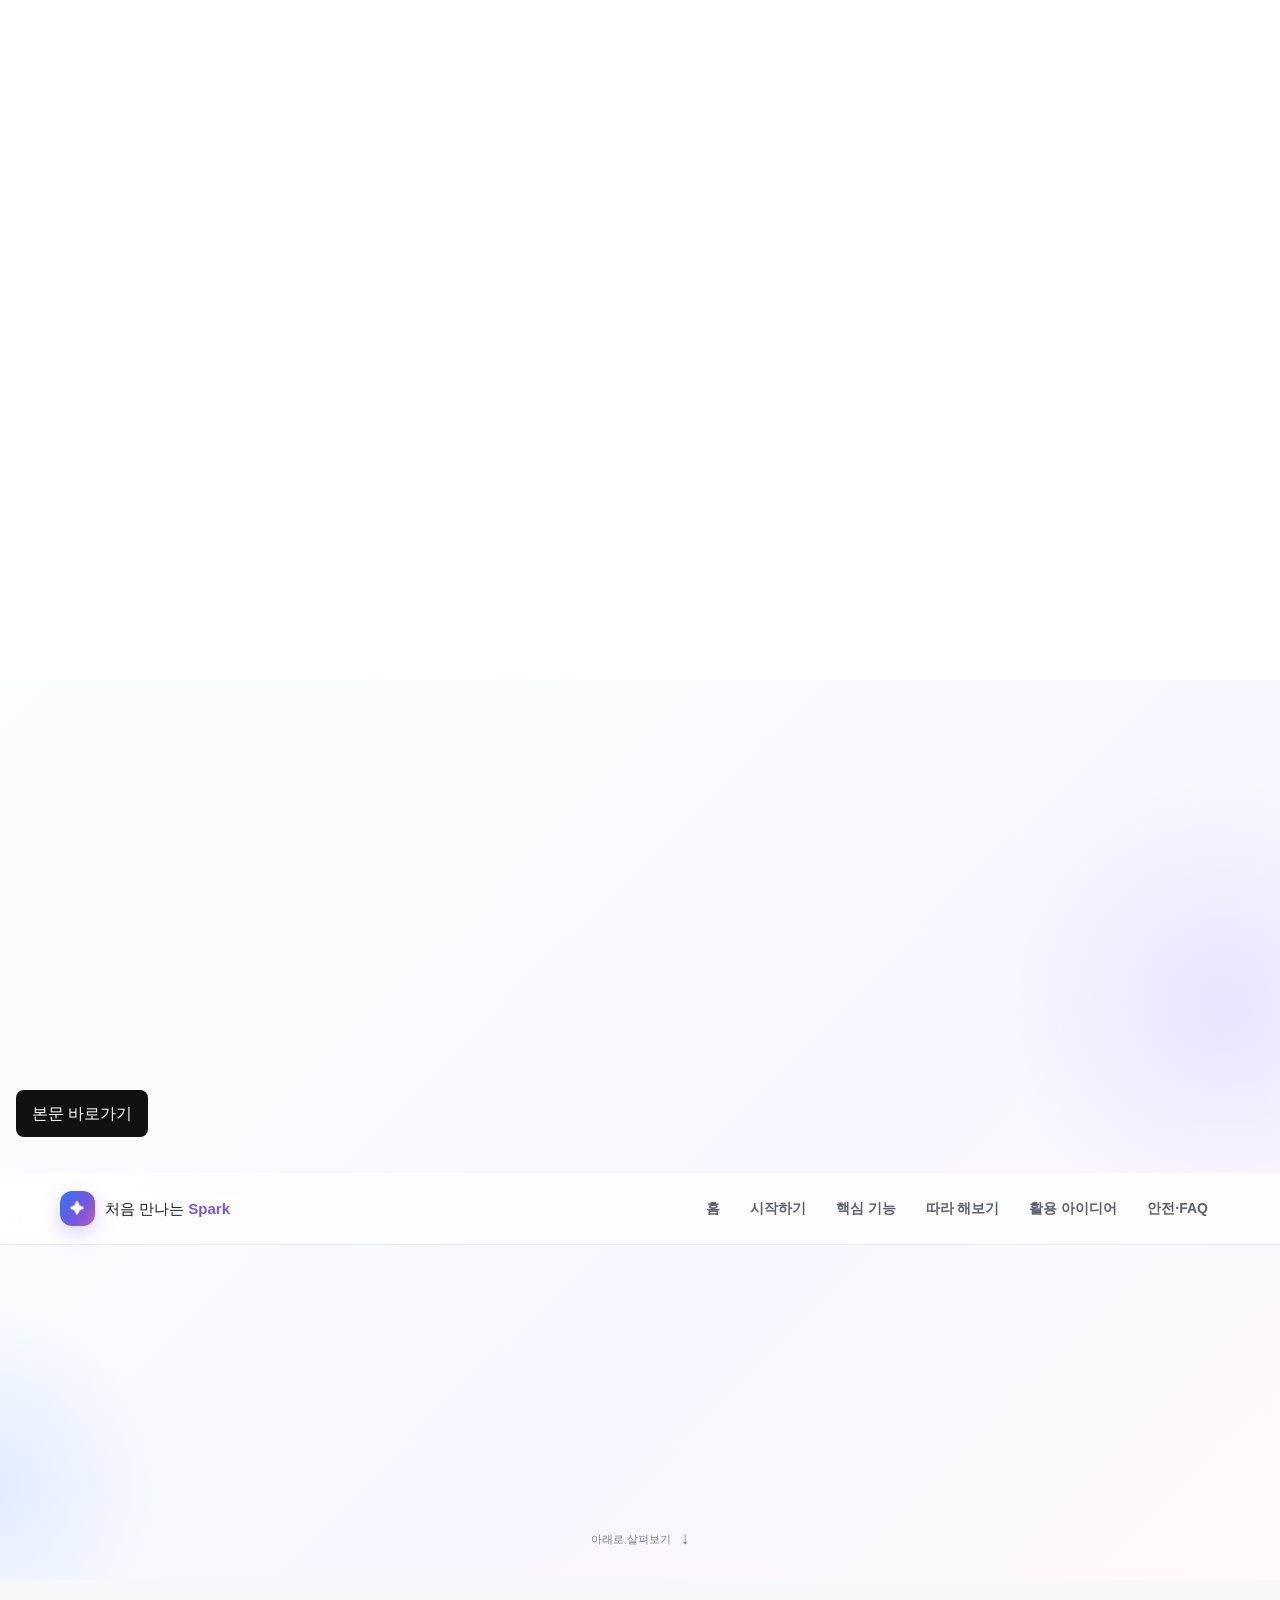
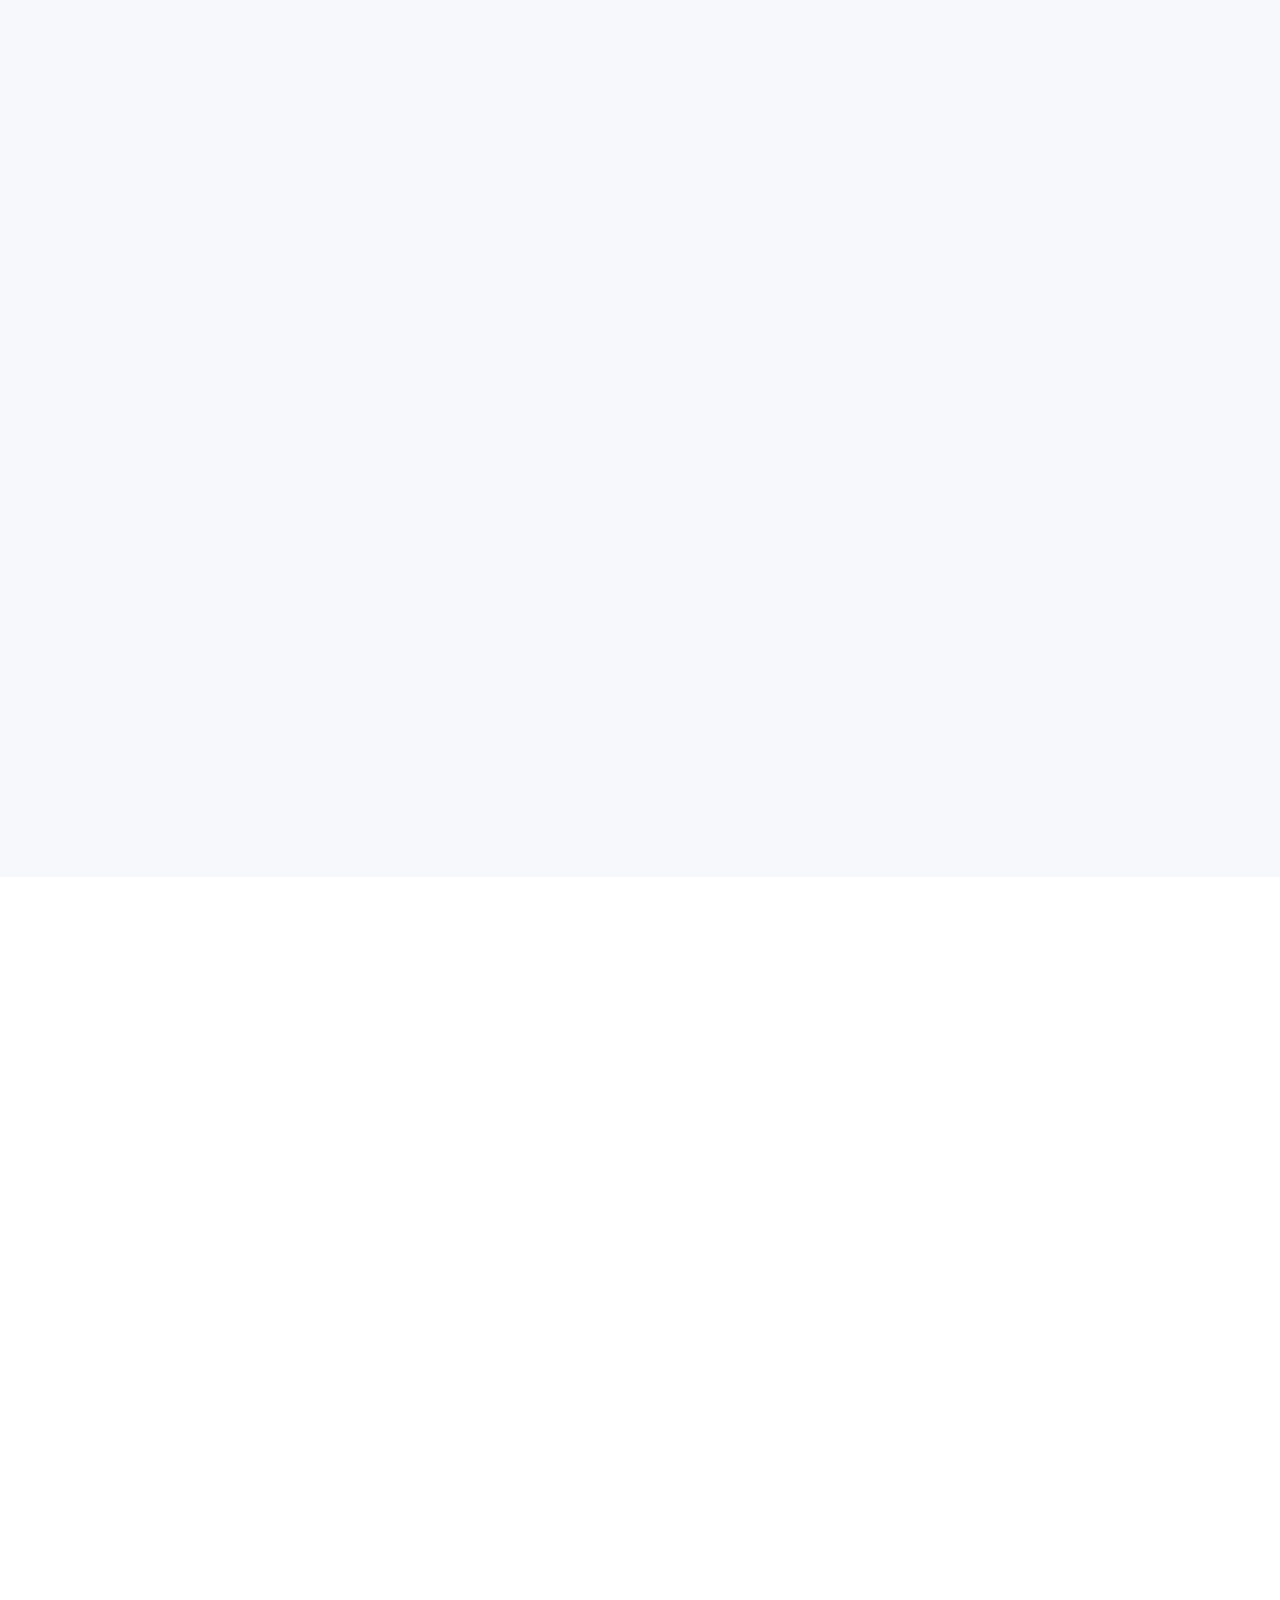
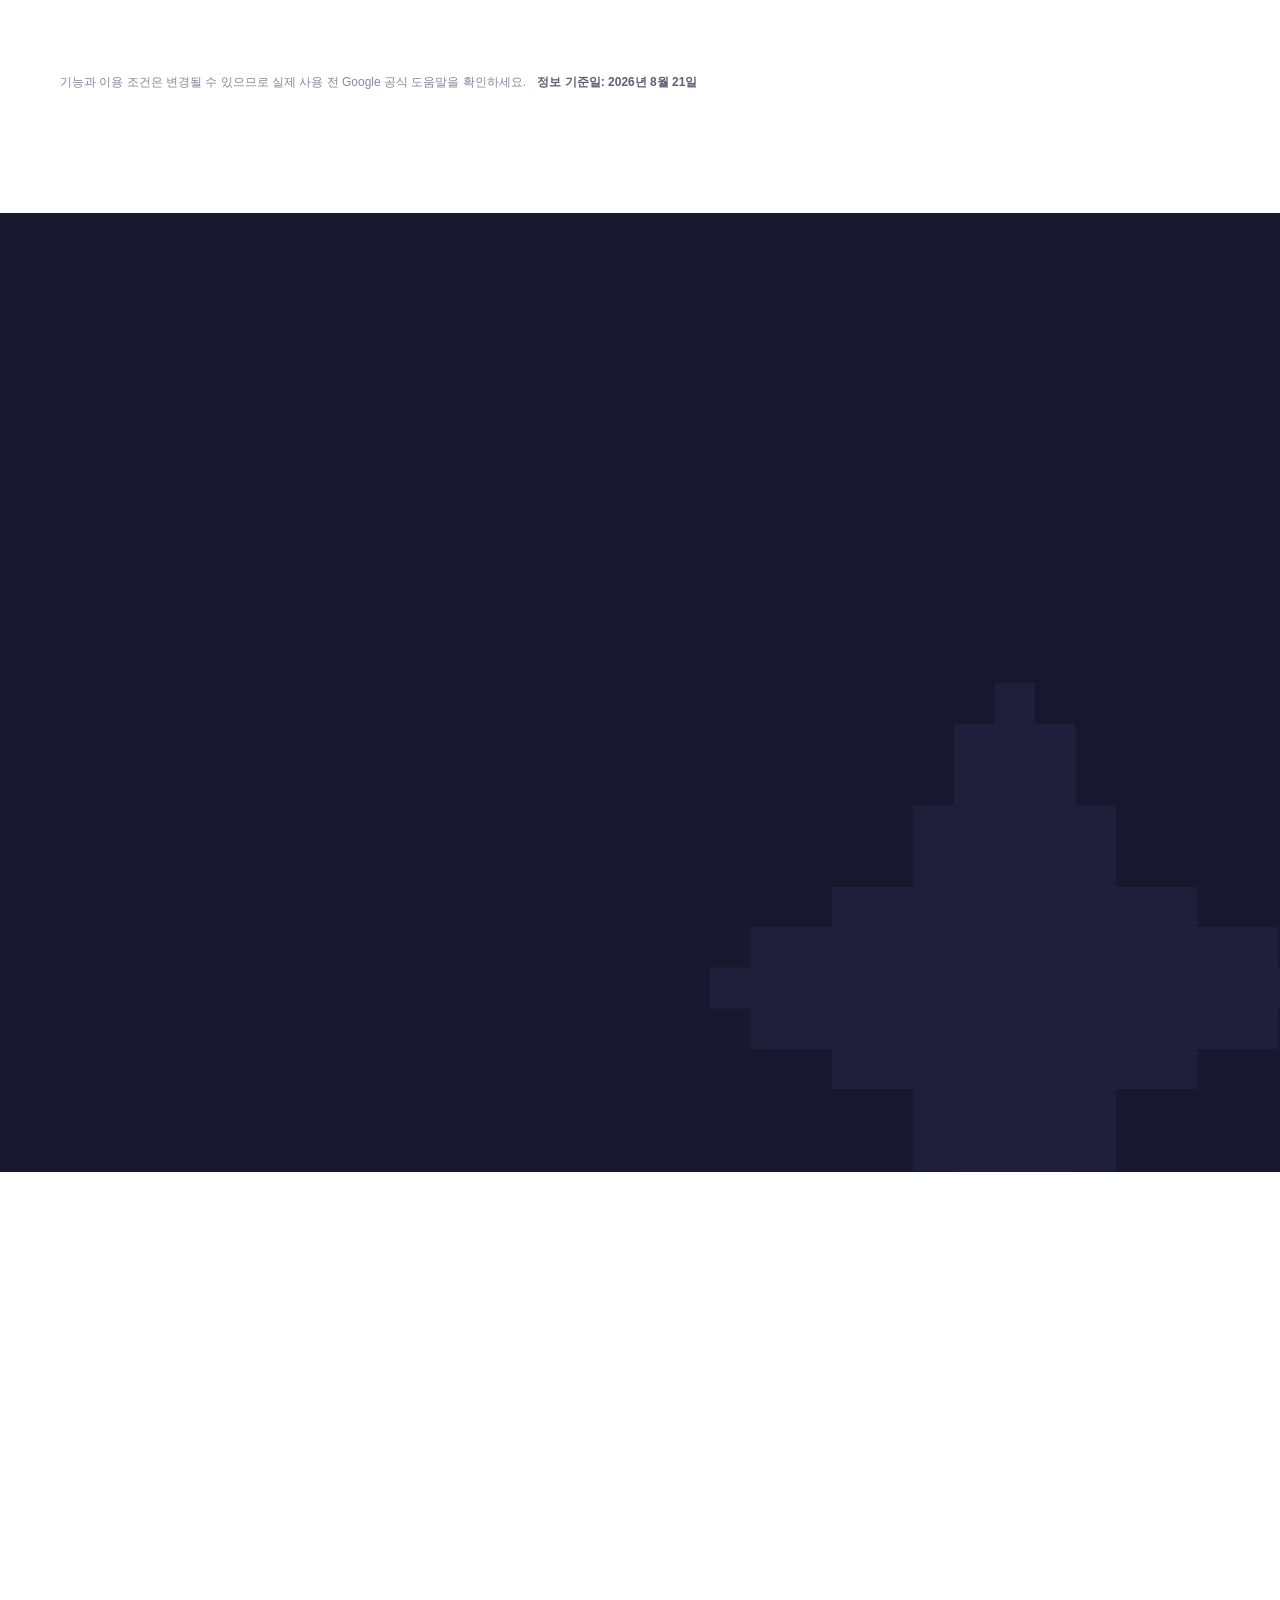
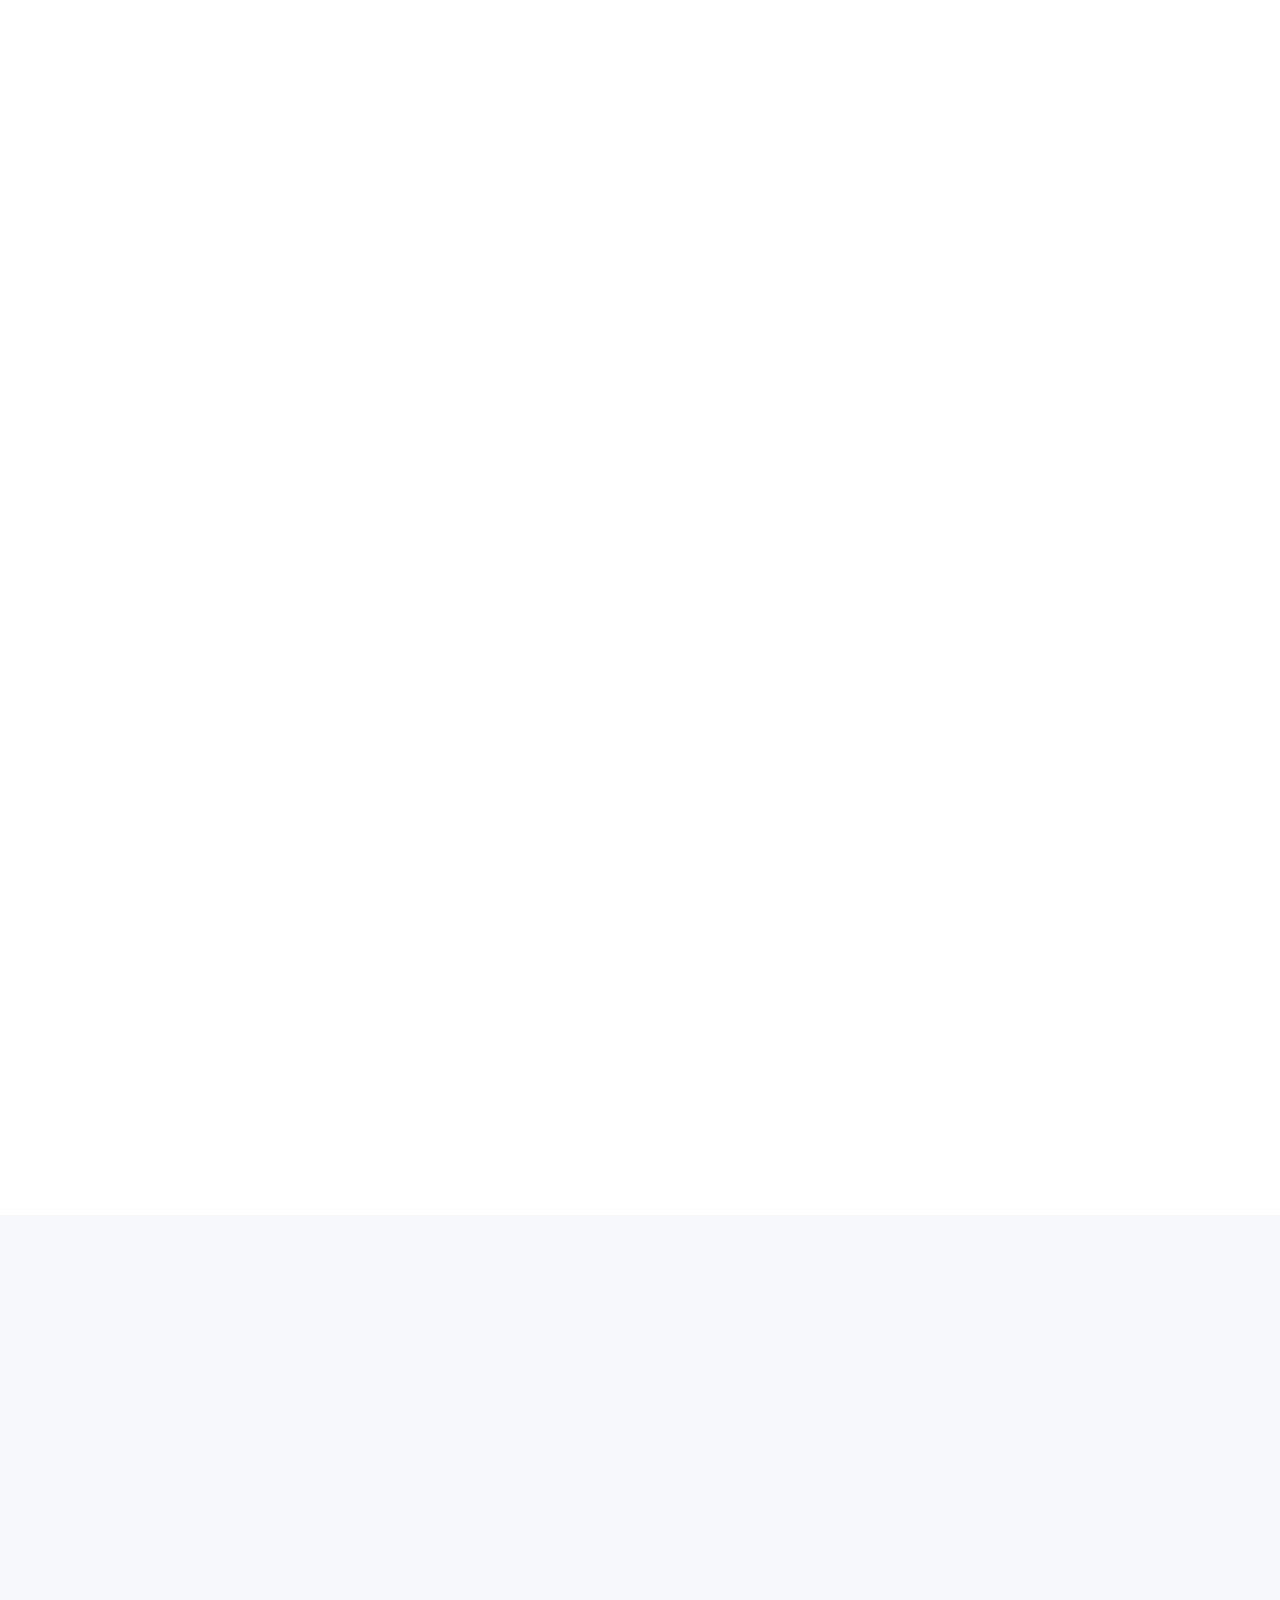
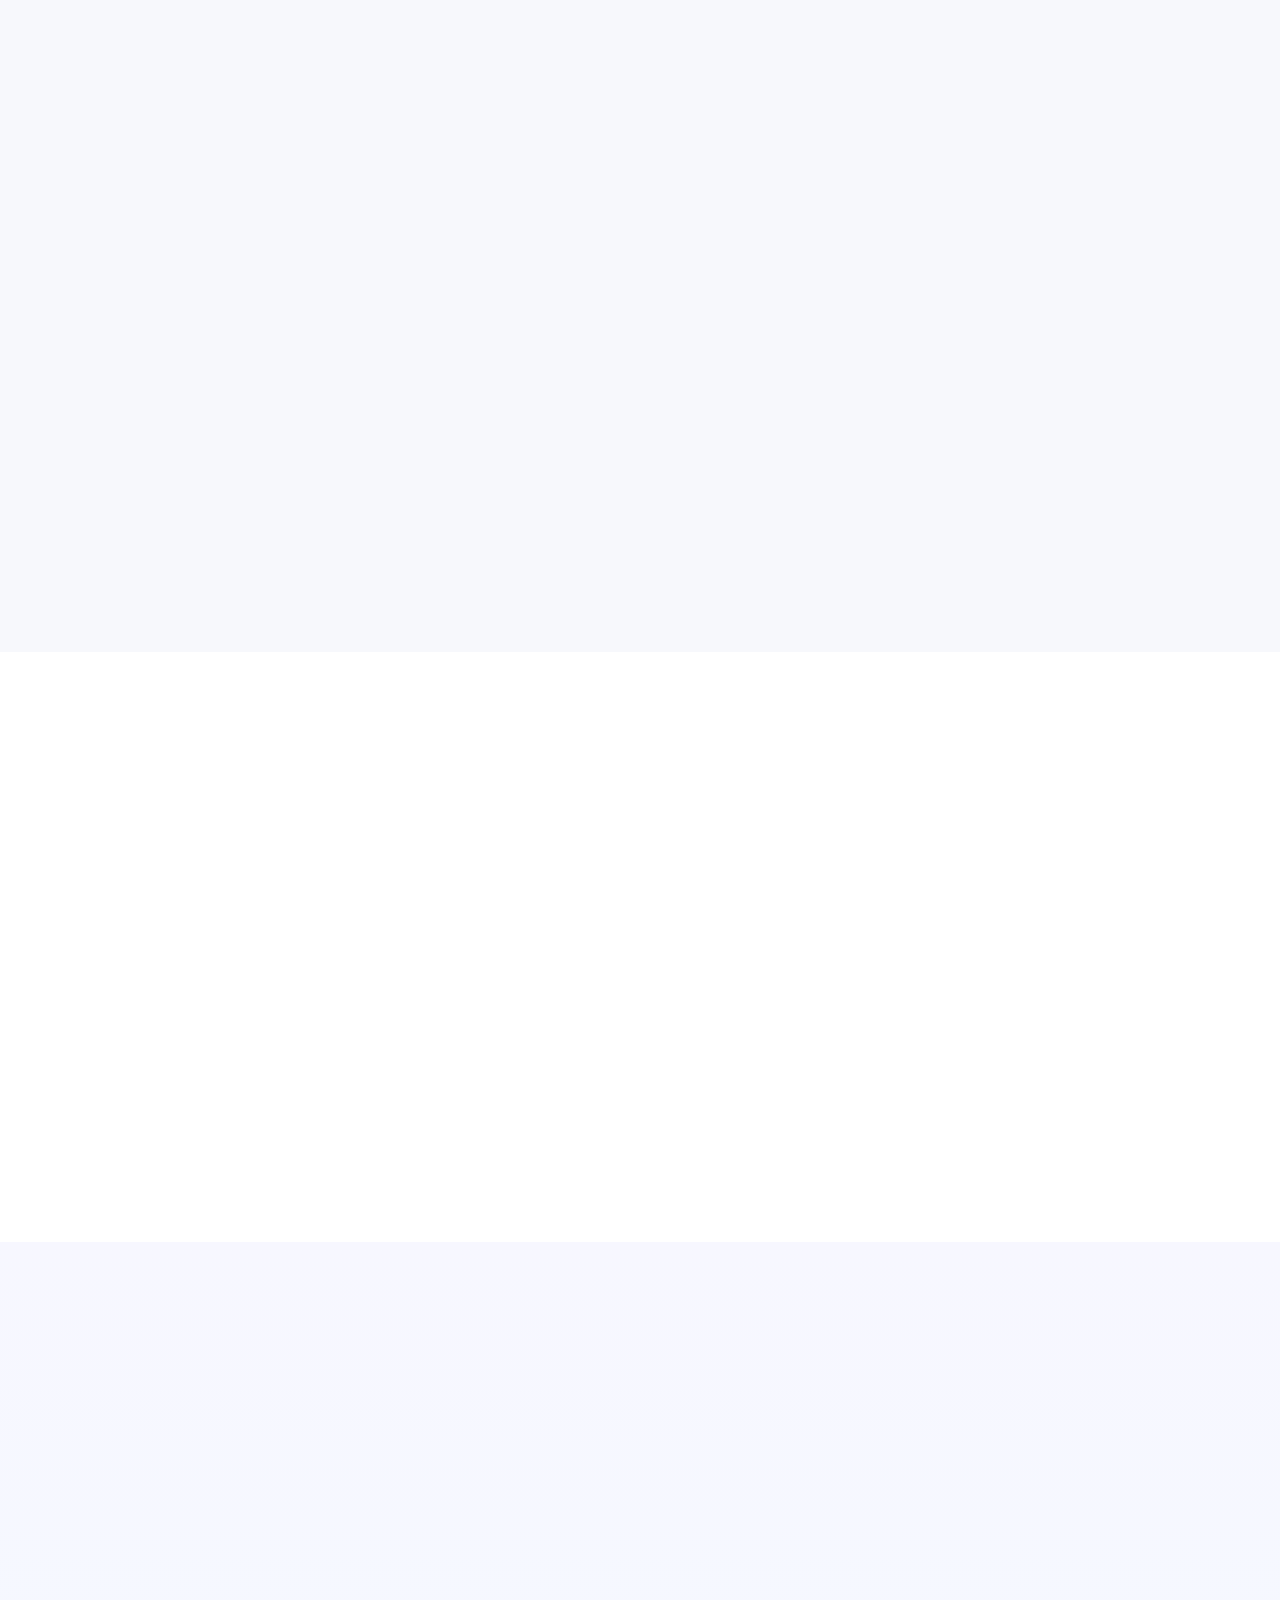
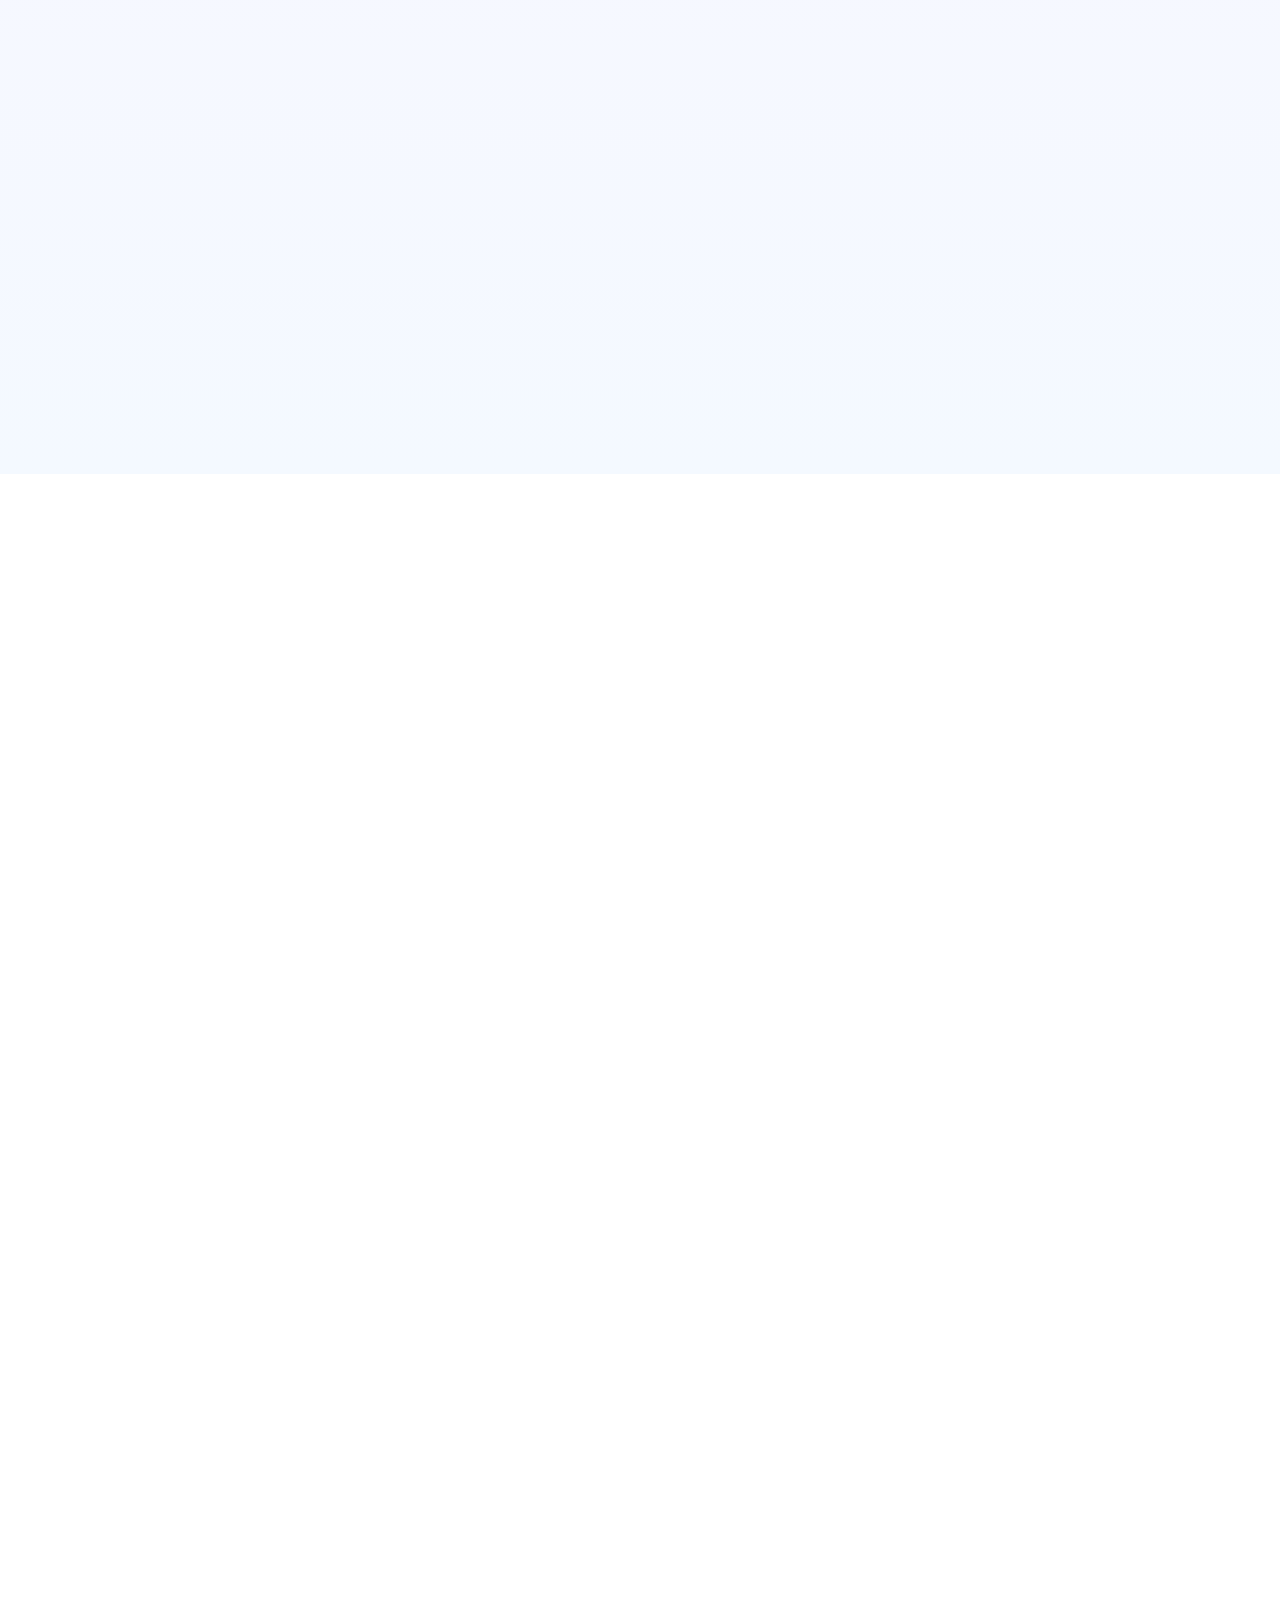
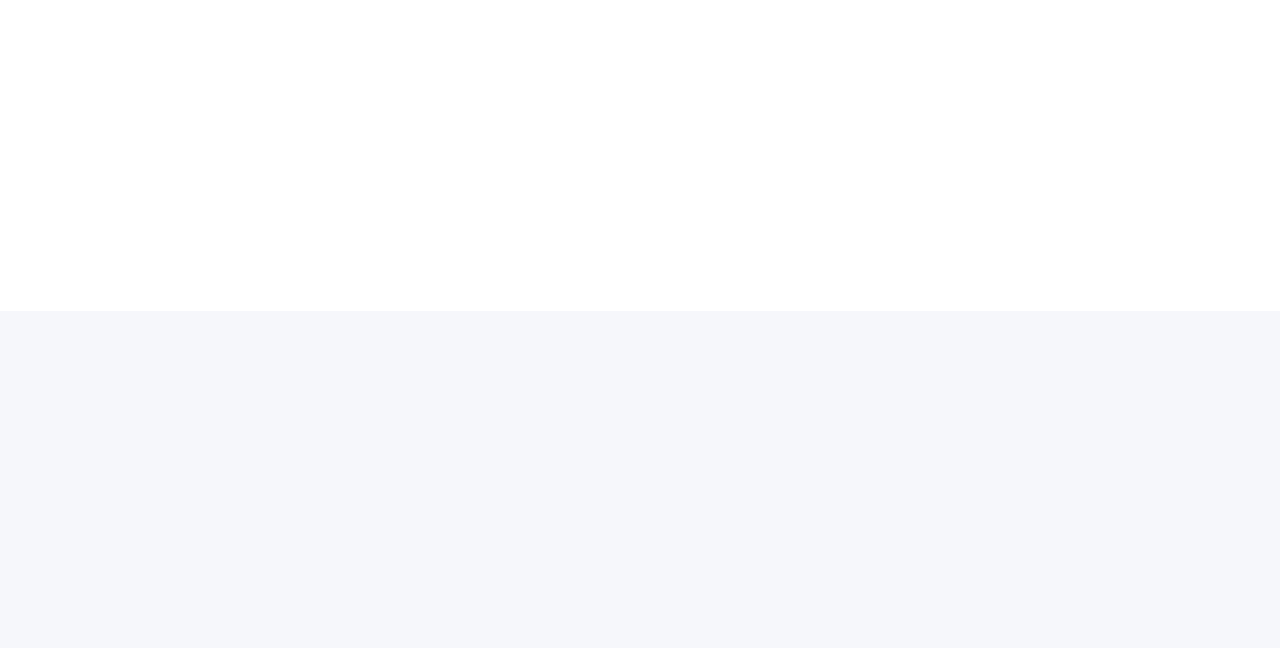
<file: index.html>
<!doctype html>
<html lang="ko">
<head>
  <meta charset="utf-8">
  <meta name="viewport" content="width=device-width,initial-scale=1">
  <title>처음 만나는 Gemini Spark</title>
  <style>body{font-family:Arial,"Malgun Gothic",sans-serif;margin:0;padding:32px;color:#222}#status{max-width:760px;margin:12vh auto;text-align:center;line-height:1.7}.spin{width:28px;height:28px;margin:0 auto 18px;border:3px solid #ddd;border-top-color:#6b5bd2;border-radius:50%;animation:s 1s linear infinite}@keyframes s{to{transform:rotate(360deg)}}</style>
</head>
<body>
  <div id="status"><div class="spin"></div>페이지를 불러오는 중입니다…</div>
  <script>
  (async()=>{
    const files=['00','01','02','03','04','05'];
    const parts=await Promise.all(files.map(async n=>{
      const r=await fetch(`data/chunk_${n}.txt?v=2`,{cache:'no-store'});
      if(!r.ok) throw new Error(`데이터 조각 ${n} 로드 실패 (${r.status})`);
      return (await r.text()).trim();
    }));
    const b64=parts.join('');
    if(!/^[A-Za-z0-9+/]+={0,2}$/.test(b64) || b64.length%4!==0) throw new Error('배포 데이터가 손상되었습니다.');
    const bytes=Uint8Array.from(atob(b64),c=>c.charCodeAt(0));
    const ds=new DecompressionStream('gzip');
    const html=await new Response(new Blob([bytes]).stream().pipeThrough(ds)).text();
    document.open();document.write(html);document.close();
  })().catch(e=>{
    document.getElementById('status').innerHTML=`<h2>페이지를 불러오지 못했습니다.</h2><p>${String(e)}</p><p>잠시 후 새로고침해 주세요.</p>`;
  });
  </script>
</body>
</html>
</file>
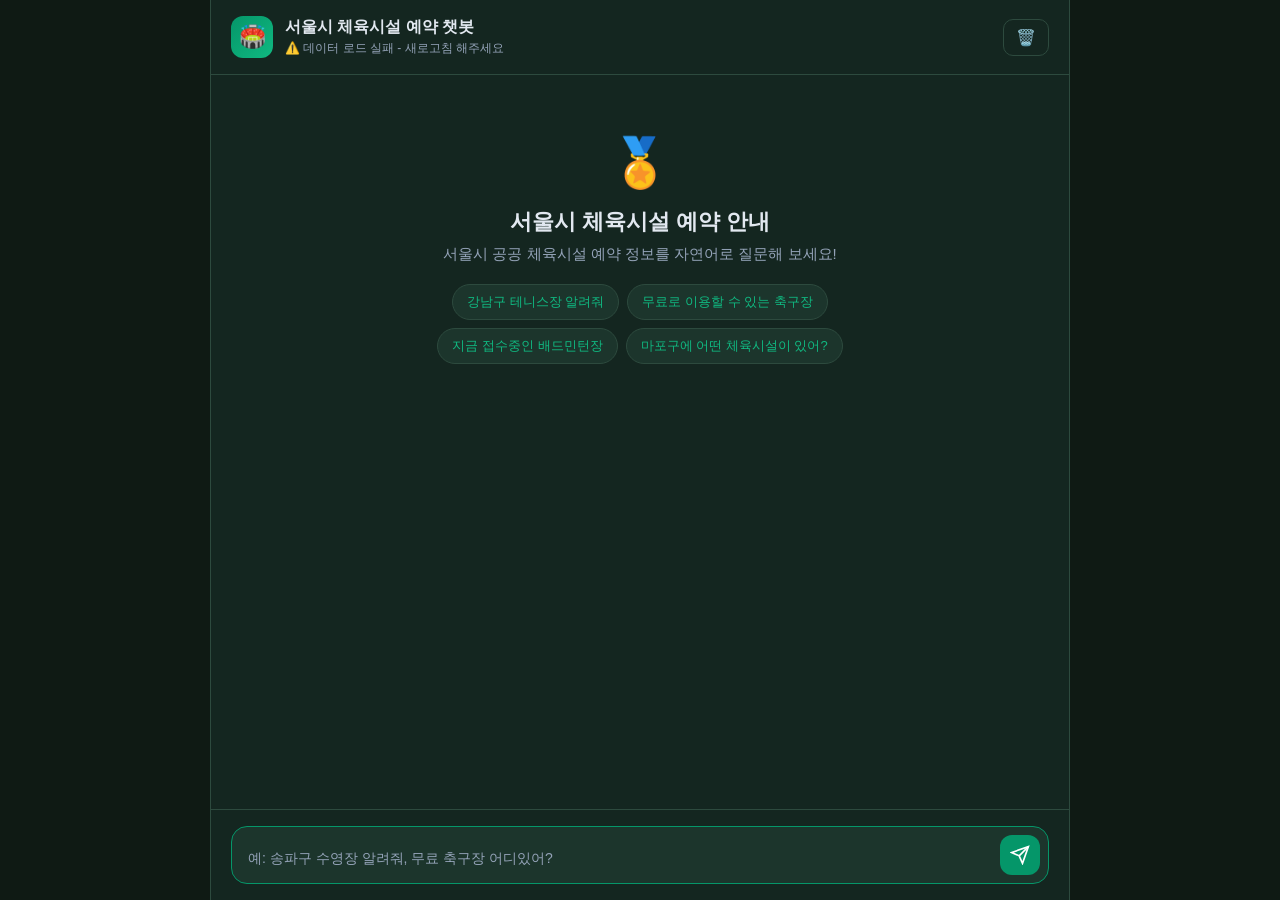
<file: chatbot/index.html>
<!DOCTYPE html>
<html lang="ko">

<head>
    <meta charset="UTF-8">
    <meta name="viewport" content="width=device-width, initial-scale=1.0">
    <title>서울시 체육시설 예약 챗봇</title>
    <link rel="stylesheet" href="style.css">
</head>

<body>
    <div class="chat-container">
        <header class="chat-header">
            <div class="header-left">
                <div class="bot-avatar">🏟️</div>
                <div class="header-info">
                    <h1>서울시 체육시설 예약 챗봇</h1>
                    <span class="status" id="statusText">데이터 로딩 중...</span>
                </div>
            </div>
            <button class="clear-btn" id="clearBtn" title="대화 초기화">🗑️</button>
        </header>

        <main class="chat-messages" id="chatMessages">
            <div class="welcome-message">
                <div class="welcome-icon">🏅</div>
                <h2>서울시 체육시설 예약 안내</h2>
                <p>서울시 공공 체육시설 예약 정보를 자연어로 질문해 보세요!</p>
                <div class="example-queries">
                    <button class="example-btn" onclick="askExample(this)">강남구 테니스장 알려줘</button>
                    <button class="example-btn" onclick="askExample(this)">무료로 이용할 수 있는 축구장</button>
                    <button class="example-btn" onclick="askExample(this)">지금 접수중인 배드민턴장</button>
                    <button class="example-btn" onclick="askExample(this)">마포구에 어떤 체육시설이 있어?</button>
                </div>
            </div>
        </main>

        <footer class="chat-input-area">
            <form id="chatForm" class="input-form">
                <textarea id="userInput" placeholder="예: 송파구 수영장 알려줘, 무료 축구장 어디있어?" rows="1" autofocus></textarea>
                <button type="submit" id="sendBtn" title="전송">
                    <svg width="20" height="20" viewBox="0 0 24 24" fill="none" stroke="currentColor" stroke-width="2">
                        <path d="M22 2L11 13"></path>
                        <path d="M22 2L15 22L11 13L2 9L22 2Z"></path>
                    </svg>
                </button>
            </form>
        </footer>
    </div>

    <script src="script.js"></script>
</body>

</html>
</file>
<file: chatbot/style.css>
* {
    margin: 0;
    padding: 0;
    box-sizing: border-box;
}

:root {
    --primary: #059669;
    --primary-dark: #047857;
    --bg: #0f1a14;
    --surface: #142620;
    --surface-light: #1c352c;
    --text: #e2e8f0;
    --text-muted: #94a3b8;
    --user-bubble: #059669;
    --bot-bubble: #1a2e26;
    --border: #2d4a3e;
    --danger: #ef4444;
    --accent: #10b981;
}

body {
    font-family: 'Segoe UI', -apple-system, BlinkMacSystemFont, sans-serif;
    background: var(--bg);
    color: var(--text);
    height: 100vh;
    display: flex;
    justify-content: center;
    align-items: center;
}

.chat-container {
    width: 100%;
    max-width: 860px;
    height: 100vh;
    max-height: 100vh;
    display: flex;
    flex-direction: column;
    background: var(--surface);
    border-left: 1px solid var(--border);
    border-right: 1px solid var(--border);
}

/* Header */
.chat-header {
    display: flex;
    align-items: center;
    justify-content: space-between;
    padding: 16px 20px;
    background: var(--surface);
    border-bottom: 1px solid var(--border);
    flex-shrink: 0;
}

.header-left {
    display: flex;
    align-items: center;
    gap: 12px;
}

.bot-avatar {
    width: 42px;
    height: 42px;
    background: linear-gradient(135deg, var(--primary), var(--accent));
    border-radius: 12px;
    display: flex;
    align-items: center;
    justify-content: center;
    font-size: 22px;
}

.header-info h1 {
    font-size: 16px;
    font-weight: 600;
}

.header-info .status {
    font-size: 12px;
    color: var(--text-muted);
}

.clear-btn {
    background: none;
    border: 1px solid var(--border);
    border-radius: 10px;
    padding: 8px 12px;
    cursor: pointer;
    font-size: 16px;
    transition: all 0.2s;
}

.clear-btn:hover {
    background: rgba(239, 68, 68, 0.15);
    border-color: var(--danger);
}

/* Messages Area */
.chat-messages {
    flex: 1;
    overflow-y: auto;
    padding: 20px;
    display: flex;
    flex-direction: column;
    gap: 16px;
    scroll-behavior: smooth;
}

.chat-messages::-webkit-scrollbar {
    width: 6px;
}

.chat-messages::-webkit-scrollbar-track {
    background: transparent;
}

.chat-messages::-webkit-scrollbar-thumb {
    background: var(--border);
    border-radius: 3px;
}

/* Welcome */
.welcome-message {
    text-align: center;
    padding: 40px 20px;
    color: var(--text-muted);
}

.welcome-icon {
    font-size: 48px;
    margin-bottom: 16px;
}

.welcome-message h2 {
    font-size: 22px;
    color: var(--text);
    margin-bottom: 8px;
}

.welcome-message p {
    font-size: 15px;
    margin-bottom: 20px;
}

.example-queries {
    display: flex;
    flex-wrap: wrap;
    gap: 8px;
    justify-content: center;
    max-width: 500px;
    margin: 0 auto;
}

.example-btn {
    background: var(--surface-light);
    border: 1px solid var(--border);
    color: var(--accent);
    padding: 8px 14px;
    border-radius: 20px;
    font-size: 13px;
    cursor: pointer;
    transition: all 0.2s;
    font-family: inherit;
}

.example-btn:hover {
    background: var(--primary);
    color: #fff;
    border-color: var(--primary);
}

/* Message Bubbles */
.message {
    display: flex;
    gap: 10px;
    max-width: 90%;
    animation: fadeIn 0.3s ease;
}

@keyframes fadeIn {
    from {
        opacity: 0;
        transform: translateY(8px);
    }

    to {
        opacity: 1;
        transform: translateY(0);
    }
}

.message.user {
    align-self: flex-end;
    flex-direction: row-reverse;
}

.message.bot {
    align-self: flex-start;
}

.message-avatar {
    width: 32px;
    height: 32px;
    border-radius: 10px;
    display: flex;
    align-items: center;
    justify-content: center;
    font-size: 16px;
    flex-shrink: 0;
    margin-top: 2px;
}

.message.user .message-avatar {
    background: var(--user-bubble);
}

.message.bot .message-avatar {
    background: linear-gradient(135deg, var(--primary), var(--accent));
}

.message-content {
    padding: 12px 16px;
    border-radius: 16px;
    font-size: 14px;
    line-height: 1.7;
    word-break: break-word;
    white-space: pre-wrap;
}

.message.user .message-content {
    background: var(--user-bubble);
    color: #fff;
    border-bottom-right-radius: 4px;
}

.message.bot .message-content {
    background: var(--bot-bubble);
    color: var(--text);
    border-bottom-left-radius: 4px;
    border: 1px solid var(--border);
}

/* Facility Cards inside bot messages */
.facility-card {
    background: var(--surface-light);
    border: 1px solid var(--border);
    border-radius: 12px;
    padding: 12px;
    margin: 8px 0;
    font-size: 13px;
}

.facility-card .fc-header {
    display: flex;
    justify-content: space-between;
    align-items: center;
    margin-bottom: 6px;
}

.facility-card .fc-name {
    font-weight: 600;
    color: var(--accent);
    font-size: 14px;
}

.facility-card .fc-status {
    font-size: 11px;
    padding: 2px 8px;
    border-radius: 10px;
    font-weight: 600;
}

.fc-status.open {
    background: rgba(16, 185, 129, 0.2);
    color: #34d399;
}

.fc-status.closed {
    background: rgba(239, 68, 68, 0.2);
    color: #fca5a5;
}

.facility-card .fc-info {
    color: var(--text-muted);
    line-height: 1.6;
}

.facility-card .fc-link {
    display: inline-block;
    margin-top: 6px;
    color: var(--accent);
    text-decoration: none;
    font-size: 12px;
}

.facility-card .fc-link:hover {
    text-decoration: underline;
}

/* Typing Indicator */
.typing-indicator {
    display: flex;
    gap: 4px;
    padding: 4px 0;
}

.typing-indicator span {
    width: 8px;
    height: 8px;
    background: var(--text-muted);
    border-radius: 50%;
    animation: bounce 1.4s infinite ease-in-out;
}

.typing-indicator span:nth-child(1) {
    animation-delay: 0s;
}

.typing-indicator span:nth-child(2) {
    animation-delay: 0.2s;
}

.typing-indicator span:nth-child(3) {
    animation-delay: 0.4s;
}

@keyframes bounce {

    0%,
    80%,
    100% {
        transform: scale(0.6);
        opacity: 0.4;
    }

    40% {
        transform: scale(1);
        opacity: 1;
    }
}

/* Error Message */
.error-content {
    background: rgba(239, 68, 68, 0.1) !important;
    border: 1px solid rgba(239, 68, 68, 0.3) !important;
    color: #fca5a5 !important;
}

/* Input Area */
.chat-input-area {
    padding: 16px 20px;
    background: var(--surface);
    border-top: 1px solid var(--border);
    flex-shrink: 0;
}

.input-form {
    display: flex;
    align-items: flex-end;
    gap: 10px;
    background: var(--surface-light);
    border: 1px solid var(--border);
    border-radius: 16px;
    padding: 8px 8px 8px 16px;
    transition: border-color 0.2s;
}

.input-form:focus-within {
    border-color: var(--primary);
}

.input-form textarea {
    flex: 1;
    background: none;
    border: none;
    color: var(--text);
    font-size: 14px;
    font-family: inherit;
    resize: none;
    max-height: 120px;
    line-height: 1.5;
    padding: 6px 0;
    outline: none;
}

.input-form textarea::placeholder {
    color: var(--text-muted);
}

.input-form button[type="submit"] {
    width: 40px;
    height: 40px;
    background: var(--primary);
    color: #fff;
    border: none;
    border-radius: 12px;
    cursor: pointer;
    display: flex;
    align-items: center;
    justify-content: center;
    flex-shrink: 0;
    transition: all 0.2s;
}

.input-form button[type="submit"]:hover {
    background: var(--primary-dark);
    transform: scale(1.05);
}

.input-form button[type="submit"]:disabled {
    opacity: 0.5;
    cursor: not-allowed;
    transform: none;
}

/* Responsive */
@media (max-width: 860px) {
    .chat-container {
        border: none;
    }
}

@media (max-width: 480px) {
    .chat-header {
        padding: 12px 16px;
    }

    .header-info h1 {
        font-size: 14px;
    }

    .chat-messages {
        padding: 12px;
    }

    .chat-input-area {
        padding: 12px;
    }

    .message {
        max-width: 95%;
    }

    .example-queries {
        gap: 6px;
    }

    .example-btn {
        font-size: 12px;
        padding: 6px 10px;
    }
}
</file>
